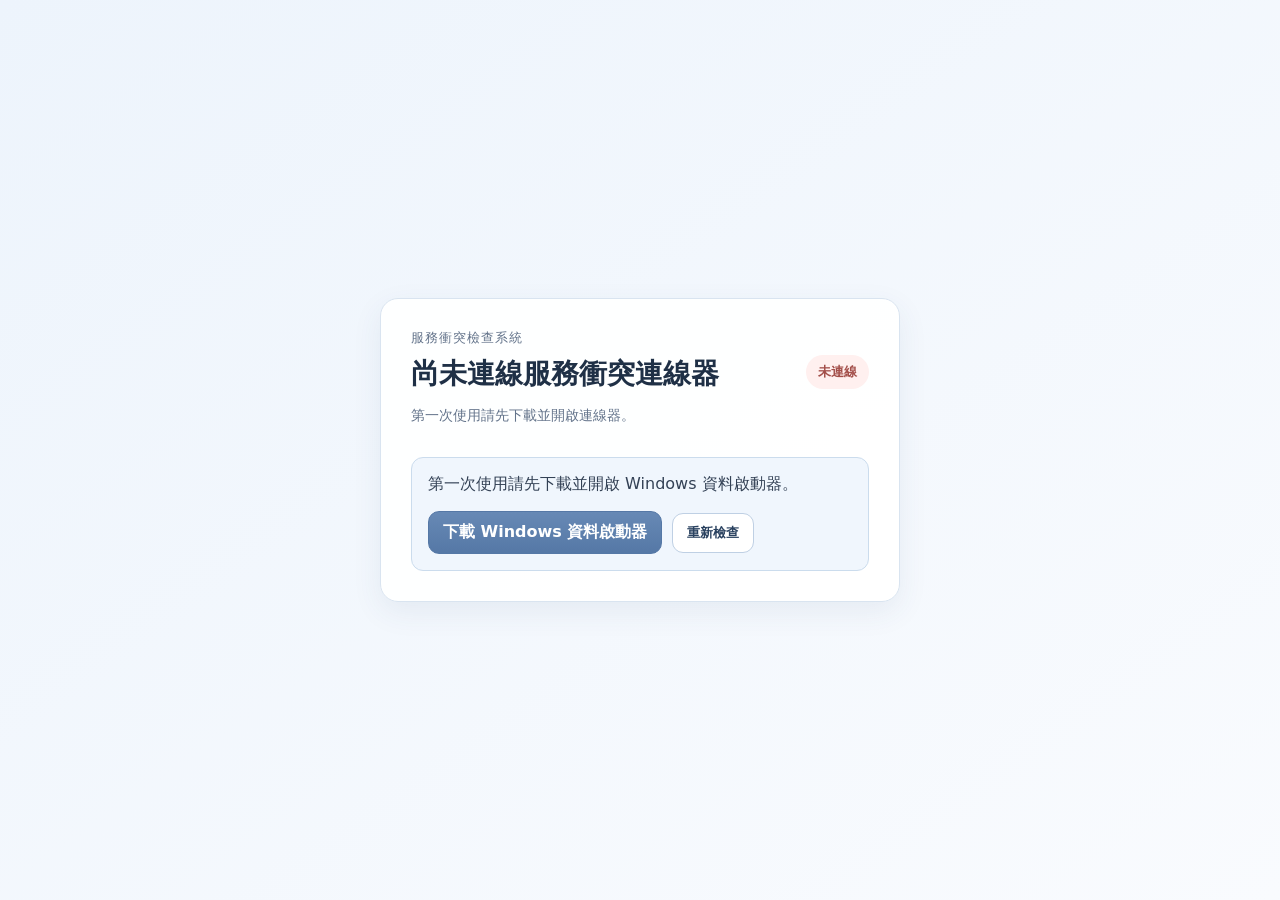
<file: index.html>
<!doctype html>
<html lang="zh-Hant">
<head>
  <meta charset="utf-8">
  <meta name="viewport" content="width=device-width,initial-scale=1">
  <title>服務衝突檢查系統</title>
  <link rel="stylesheet" href="./style.css">
  <script src="./config.js"></script>
</head>
<body>
<section id="authScreen" class="auth-screen">

  <div id="connectorPage" class="auth-page">
    <div class="auth-card auth-card-wide">
      <div class="auth-brand">服務衝突檢查系統</div>

      <div class="auth-status-row">
        <div>
          <h1 id="connectorStepTitle">正在檢查資料啟動器</h1>
          <p id="connectorStepText" class="muted">請稍候…</p>
        </div>
        <div id="authConnectorBadge" class="badge wait">檢查中</div>
      </div>

      <div id="connectorDownloadBox" class="connector-download-box hidden">
        <p>第一次使用請先下載並開啟 Windows 資料啟動器。</p>
        <div class="install-actions">
          <a class="download-btn"
             href="https://github.com/BiuBiuSmile/service-conflict-web-starter/releases/latest/download/ServiceConflictConnector.exe">
            下載 Windows 資料啟動器
          </a>
          <button id="btnAuthRetryConnector">重新檢查</button>
        </div>
      </div>
    </div>
  </div>

  <div id="loginPage" class="auth-page hidden">
    <div class="auth-card auth-card-wide">
      <div class="auth-brand">服務衝突檢查系統</div>

      <div class="auth-mode-tabs">
        <button id="btnModeLogin" class="auth-mode-tab active" type="button">登入</button>
        <button id="btnModeRegister" class="auth-mode-tab" type="button">註冊</button>
      </div>

      <h1 id="authTitle">Email 登入</h1>
      <p id="authSubtitle" class="muted">請使用已完成信箱驗證的帳號登入</p>

      <label class="auth-label">
        Email
        <input id="authEmail" type="email" autocomplete="email" placeholder="name@example.com">
      </label>

      <label class="auth-label">
        密碼
        <input id="authPassword" type="password" autocomplete="current-password" placeholder="至少 8 個字元">
      </label>

      <div id="authPasswordConfirmWrap" class="hidden">
        <label class="auth-label">
          再次輸入密碼
          <input id="authPasswordConfirm" type="password" autocomplete="new-password" placeholder="請再次輸入密碼">
        </label>
      </div>

      <button id="btnAuthSubmit" class="primary auth-submit">登入</button>
      <button id="btnResendVerification" class="ghost auth-secondary hidden" type="button">重新寄送驗證信</button>
      <div id="authMessage" class="auth-message"></div>

      <div class="trial-note">
        <strong>新帳號可免費分析 3 次</strong>
        <span>第 4 次起需完成付費才能繼續使用。</span>
      </div>
    </div>
  </div>

</section>

<main id="appShell" class="wrap hidden">
  <section class="hero">
    <div>
      <div class="eyebrow">LOCAL CONNECTOR MODE</div>
      <h1>服務衝突檢查系統</h1>
    </div>
    <div class="hero-actions">
      <div id="connectorBadge" class="badge bad">資料啟動器未連線</div>
      <button id="btnAdmin" class="ghost hidden">管理者後台</button>
      <button id="btnLogout" class="ghost">登出</button>
    </div>
  </section>

  <section id="installPanel" class="install-card hidden">
    <div>
      <h2>需要安裝服務衝突連線器</h2>
      <p>第一次使用請下載並開啟連線器。安裝後會自動常駐，不需要使用 CMD。</p>
    </div>
    <div class="install-actions">
      <a id="downloadConnector" class="download-btn"
         href="https://github.com/BiuBiuSmile/service-conflict-web-starter/releases/latest/download/ServiceConflictConnector.exe">
        下載 Windows 連線器
      </a>
      <button id="btnRetryConnector">重新檢查連線</button>
    </div>
    <div class="install-help">
      <strong>第一次開啟：</strong>
      Windows 若顯示 SmartScreen，可按「其他資訊」→「仍要執行」。正式發布後建議再加入程式碼簽章。
    </div>
  </section>

  <section id="membershipPanel" class="membership-card">
    <div>
      <div class="card-kicker">MEMBERSHIP</div>
      <h2>使用方案</h2>
      <div id="membershipSummary" class="membership-summary">正在讀取會員狀態…</div>
    </div>
    <div class="membership-actions">
      <div id="trialBadge" class="membership-pill">免費試用：讀取中</div>
      <button id="btnPay" class="primary compact hidden" type="button">前往綠界付款</button>
    </div>
  </section>

  <section class="grid">
    <article class="card connection-card">
      <div class="card-title-row">
        <div>
          <div class="card-kicker">DATA SOURCE</div>
          <h2>資料連線</h2>
        </div>
        <div id="requiredLcmsBadge" class="mini-badge required">照管必須登入</div>
      </div>

      <div class="connection-list">
        <div class="connection-item">
          <div class="connection-icon">照</div>
          <div class="connection-copy">
            <strong>照管</strong>
            <div id="lcmsStatus" class="muted">尚未檢查</div>
          </div>
          <div class="btn-group">
            <button id="btnOpenLcms">登入照管</button>
            <button id="btnLcms">檢查狀態</button>
          </div>
        </div>

        <div class="connection-item">
          <div class="connection-icon secondary">仁</div>
          <div class="connection-copy">
            <strong>仁寶</strong>
            <div id="compalStatus" class="muted">尚未檢查</div>
          </div>
          <div class="btn-group">
            <button id="btnOpenCompal">登入仁寶</button>
            <button id="btnCompal">檢查狀態</button>
          </div>
        </div>
      </div>

      <div class="source-picker">
        <div class="source-picker-title">選擇個案來源</div>
        <div class="source-options">
          <label class="source-option">
            <input id="sourceCompal" type="radio" name="caseSource" value="compal" checked>
            <span class="source-option-body">
              <strong>使用仁寶</strong>
              <small>從已登入的仁寶頁面自動比對個案</small>
            </span>
          </label>
          <label class="source-option">
            <input id="sourceExcel" type="radio" name="caseSource" value="excel">
            <span class="source-option-body">
              <strong>上傳個案名單</strong>
              <small>Excel、CSV 或 TXT 第一欄放姓名</small>
            </span>
          </label>
        </div>
      </div>

      <div id="excelSourcePanel" class="case-list-upload hidden">
        <div class="case-list-head">
          <div>
            <strong>個案名單</strong>
            <div id="caseListStatus" class="muted">尚未上傳個案名單</div>
          </div>
          <button id="btnClearCaseList" class="ghost hidden" type="button">清除名單</button>
        </div>

        <label class="upload-box" for="caseListInput">
          <input id="caseListInput" type="file" accept=".xlsx,.xlsm,.csv,.txt">
          <span class="upload-title">選擇個案名單</span>
          <span class="muted">支援 Excel、CSV、TXT；第一欄放個案姓名即可</span>
        </label>

        <div id="caseListPreview" class="case-list-preview hidden"></div>
      </div>
    </article>

    <article class="card analysis-card">
      <div class="card-kicker">CONFLICT CHECK</div>
      <h2>衝突分析</h2>

      <div class="analysis-mode">
        <label class="mode-option">
          <input id="modeDay" type="radio" name="analysisMode" value="day" checked>
          <span>單日分析</span>
        </label>
        <label class="mode-option">
          <input id="modeMonth" type="radio" name="analysisMode" value="month">
          <span>整月分析</span>
        </label>
      </div>

      <div id="dayAnalysisFields">
        <label>
          日期
          <input id="dateInput" type="date">
        </label>
      </div>

      <div id="monthAnalysisFields" class="hidden">
        <label>
          月份
          <input id="monthInput" type="month">
        </label>
      </div>

      <div id="analysisRangeHint" class="muted analysis-range-hint"></div>
      <button id="btnAnalyze" class="primary">開始抓取並分析</button>
    </article>
  </section>

  <section class="card">
    <div class="section-head">
      <h2>分析結果</h2>
      <button id="btnDemo" class="ghost">載入示範資料</button>
    </div>
    <div id="summary" class="summary">尚未分析</div>
    <div id="results"></div>
  </section>

  <section class="card">
    <h2>連線記錄</h2>
    <pre id="log"></pre>
  </section>
</main>
<script src="./app.js"></script>
</body>
</html>
</file>
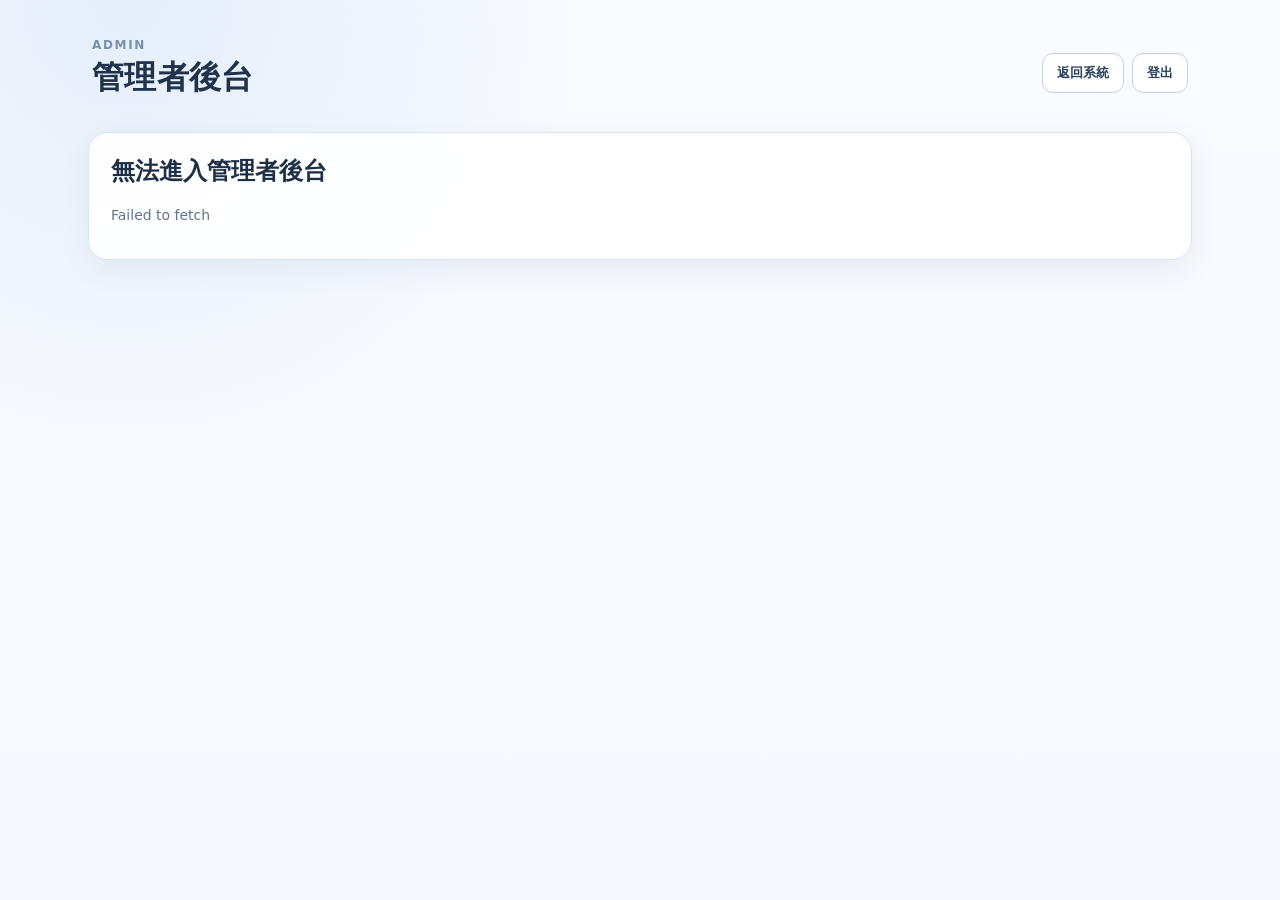
<file: admin.html>
<!doctype html>
<html lang="zh-Hant">
<head>
  <meta charset="utf-8">
  <meta name="viewport" content="width=device-width,initial-scale=1">
  <title>管理者後台｜服務衝突檢查系統</title>
  <link rel="stylesheet" href="./style.css">
  <script src="./config.js"></script>
</head>
<body>
<main class="wrap">
  <section class="hero">
    <div>
      <div class="eyebrow">ADMIN</div>
      <h1>管理者後台</h1>
    </div>
    <div class="btn-group">
      <button id="btnBack">返回系統</button>
      <button id="btnAdminLogout">登出</button>
    </div>
  </section>

  <section id="adminDenied" class="card hidden">
    <h2>無法進入管理者後台</h2>
    <p id="adminDeniedText" class="muted"></p>
  </section>

  <div id="adminContent" class="hidden">
    <section class="card">
      <div class="section-head">
        <div>
          <div class="card-kicker">MEMBERS</div>
          <h2>會員管理</h2>
        </div>
        <button id="btnRefreshUsers">重新整理</button>
      </div>
      <div class="admin-summary-bar">
        <div class="admin-summary-item">
          <span class="admin-summary-label">會員總數</span>
          <strong id="memberCount">0</strong>
        </div>
        <div class="admin-summary-item">
          <span class="admin-summary-label">付費會員</span>
          <strong id="paidCount">0</strong>
        </div>
        <div class="admin-summary-item">
          <span class="admin-summary-label">試用中</span>
          <strong id="trialCount">0</strong>
        </div>
      </div>
      <div class="issue-table-wrap admin-table-wrap">
        <table class="issue-table admin-table">
          <thead>
            <tr>
              <th>Email</th>
              <th>信箱</th>
              <th>試用</th>
              <th>付費期限</th>
              <th>權限</th>
              <th>狀態</th>
              <th>操作</th>
            </tr>
          </thead>
          <tbody id="userRows"></tbody>
        </table>
      </div>
    </section>

    <section class="card">
      <div class="section-head">
        <div>
          <div class="card-kicker">PAYMENTS</div>
          <h2>付款紀錄</h2>
          <p class="muted payment-admin-note">可使用「商店訂單編號」到綠界 Stage／正式後台精準搜尋訂單。</p>
        </div>
        <button id="btnRefreshPayments">重新整理付款</button>
      </div>

      <div class="admin-summary-bar payment-summary-bar">
        <div class="admin-summary-item">
          <span class="admin-summary-label">付款紀錄</span>
          <strong id="paymentCount">0</strong>
        </div>
        <div class="admin-summary-item">
          <span class="admin-summary-label">已付款</span>
          <strong id="paymentPaidCount">0</strong>
        </div>
        <div class="admin-summary-item">
          <span class="admin-summary-label">待付款／未回呼</span>
          <strong id="paymentPendingCount">0</strong>
        </div>
      </div>

      <div class="issue-table-wrap admin-table-wrap">
        <table class="issue-table admin-table payment-table">
          <thead>
            <tr>
              <th>建立時間</th>
              <th>使用者</th>
              <th>金額</th>
              <th>商店訂單編號</th>
              <th>綠界交易編號</th>
              <th>付款狀態</th>
              <th>付款時間</th>
            </tr>
          </thead>
          <tbody id="paymentRows"></tbody>
        </table>
      </div>
    </section>
  </div>
</main>
<script src="./admin.js"></script>
</body>
</html>
</file>
<file: style.css>
*{box-sizing:border-box}
:root{
  font-family:system-ui,-apple-system,BlinkMacSystemFont,"Segoe UI","Noto Sans TC",sans-serif;
  color:#172033;background:#f4f7fb
}
body{margin:0}
.wrap{max-width:1100px;margin:auto;padding:28px}
.hero,.status-row,.section-head{display:flex;align-items:center;justify-content:space-between;gap:18px}
.hero{margin-bottom:22px}
h1{font-size:32px;margin:4px 0 8px}
h2{margin-top:0}
.eyebrow{font-size:12px;letter-spacing:.16em;color:#64748b}
.grid{display:grid;grid-template-columns:1fr 1fr;gap:18px}
.card,.install-card{
  background:white;border:1px solid #e3e8f0;border-radius:16px;
  padding:20px;margin-bottom:18px;box-shadow:0 4px 18px rgba(18,31,53,.05)
}
.install-card{border:1px solid #bfdbfe;background:#eff6ff}
.install-card h2{margin-bottom:6px}
.install-card p{margin:0;color:#475569}
.install-actions{display:flex;gap:10px;align-items:center;margin-top:16px;flex-wrap:wrap}
.install-help{margin-top:14px;font-size:13px;color:#64748b}
.hidden{display:none}
.status-row{padding:12px 0;border-bottom:1px solid #eef2f7}
.status-row:last-child{border-bottom:0}
button,.download-btn{
  border:1px solid #cdd6e2;background:white;border-radius:10px;
  padding:10px 14px;cursor:pointer;font-weight:700;text-decoration:none;color:#172033
}
.download-btn{background:#2563eb;color:white;border-color:#2563eb}
button.primary{width:100%;margin-top:14px;background:#1d4ed8;color:white;border-color:#1d4ed8}
button.ghost{background:#f8fafc}
button:disabled{opacity:.5;cursor:not-allowed}
input{display:block;width:100%;margin-top:8px;padding:10px;border:1px solid #ccd5e0;border-radius:10px}
.badge{padding:8px 12px;border-radius:999px;font-weight:700;font-size:13px}
.badge.good{background:#dcfce7;color:#166534}
.badge.bad{background:#fee2e2;color:#991b1b}
.badge.wait{background:#fef3c7;color:#92400e}
.muted,.hint{color:#64748b;font-size:14px}
.summary{padding:14px;border-radius:12px;background:#f8fafc;margin-bottom:12px}
.conflict{border-left:4px solid #dc2626;background:#fff7f7;padding:14px;margin:10px 0;border-radius:8px}
.ok{border-left-color:#16a34a;background:#f4fff6}
.btn-group{display:flex;gap:8px;flex-wrap:wrap}
pre{white-space:pre-wrap;background:#0f172a;color:#cbd5e1;border-radius:12px;padding:14px;min-height:110px;max-height:250px;overflow:auto}
@media(max-width:760px){
  .grid{grid-template-columns:1fr}
  .hero{align-items:flex-start;flex-direction:column}
}


.issue-table-wrap{
  width:100%;
  overflow-x:auto;
  border:1px solid #e2e8f0;
  border-radius:12px;
  background:#fff;
}
.issue-table{
  width:100%;
  border-collapse:collapse;
  min-width:980px;
  font-size:14px;
}
.issue-table th{
  background:#f8fafc;
  color:#334155;
  text-align:left;
  padding:12px 10px;
  border-bottom:1px solid #dbe3ed;
  white-space:nowrap;
  position:sticky;
  top:0;
  z-index:1;
}
.issue-table td{
  padding:12px 10px;
  border-bottom:1px solid #edf2f7;
  vertical-align:top;
  line-height:1.55;
}
.issue-table tbody tr:hover{
  background:#fafcff;
}
.issue-table tbody tr:last-child td{
  border-bottom:0;
}
.issue-badge{
  display:inline-block;
  padding:4px 8px;
  border-radius:999px;
  background:#fee2e2;
  color:#991b1b;
  font-weight:700;
  white-space:nowrap;
}
.col-no{
  width:48px;
  text-align:center;
  color:#64748b;
}
.col-type{width:140px}
.col-subject{width:120px;font-weight:700}
.col-date{width:105px;white-space:nowrap}
.col-minutes{width:80px;white-space:nowrap}
.col-detail{min-width:440px}
.col-detail strong{
  display:inline-block;
  width:18px;
}
.detail-gap{
  height:6px;
}
@media(max-width:760px){
  .issue-table{
    min-width:860px;
  }
}


.hero-actions{display:flex;align-items:center;gap:10px;flex-wrap:wrap}

.auth-screen{
  min-height:100vh;
  display:flex;
  align-items:center;
  justify-content:center;
  padding:24px;
}
.auth-card{
  width:min(430px,100%);
  background:#fff;
  border:1px solid #e3e8f0;
  border-radius:18px;
  padding:30px;
  box-shadow:0 12px 36px rgba(18,31,53,.10);
}
.auth-brand{
  font-size:13px;
  color:#64748b;
  letter-spacing:.08em;
  margin-bottom:8px;
}
.auth-card h1{font-size:28px;margin:0 0 6px}
.auth-label{display:block;margin-top:16px;font-weight:700}
.auth-label input{margin-top:7px}
.auth-submit{margin-top:20px}
.auth-message{
  min-height:22px;
  margin-top:12px;
  color:#b91c1c;
  font-size:14px;
}

.admin-form-grid{
  display:grid;
  grid-template-columns:1fr 1fr 180px;
  gap:14px;
}
.admin-form-grid label{font-weight:700}
.admin-form-grid select{
  display:block;
  width:100%;
  margin-top:8px;
  padding:10px;
  border:1px solid #ccd5e0;
  border-radius:10px;
  background:#fff;
}
.admin-create{max-width:180px}
.admin-table select{
  padding:7px 9px;
  border:1px solid #ccd5e0;
  border-radius:8px;
  background:#fff;
}
.danger-btn{
  color:#b91c1c;
  border-color:#fecaca;
  background:#fff7f7;
}
@media(max-width:760px){
  .admin-form-grid{grid-template-columns:1fr}
}


.auth-card-wide{width:min(520px,100%)}
.auth-status-row{
  display:flex;
  align-items:flex-start;
  justify-content:space-between;
  gap:18px;
}
.auth-status-row h1{margin-top:0}
.connector-download-box{
  margin-top:18px;
  padding:16px;
  border:1px solid #bfdbfe;
  border-radius:12px;
  background:#eff6ff;
}
.connector-download-box p{
  margin:0;
  color:#334155;
}


.auth-page{
  width:100%;
  display:flex;
  align-items:center;
  justify-content:center;
}
.auth-page.hidden{display:none}
.auth-screen{
  min-height:100vh;
  overflow:hidden;
}


/* 登入/Connector 畫面切換：hidden 必須完全覆蓋 auth-screen 的 flex */
.auth-screen.hidden{
  display:none !important;
}
#appShell.hidden{
  display:none !important;
}
.auth-page.hidden{
  display:none !important;
}

/* 主系統登入後直接從頁面頂端開始，不保留前一頁高度 */
#appShell{
  min-height:auto;
}


.analysis-mode{
  display:flex;
  gap:10px;
  margin-bottom:14px;
}
.mode-option{
  display:flex;
  align-items:center;
  gap:8px;
  flex:1;
  padding:11px 12px;
  border:1px solid #d8e0ea;
  border-radius:10px;
  background:#f8fafc;
  font-weight:700;
  cursor:pointer;
}
.mode-option input{
  display:inline-block;
  width:auto;
  margin:0;
}
.mode-option:has(input:checked){
  border-color:#2563eb;
  background:#eff6ff;
  color:#1d4ed8;
}
.analysis-range-hint{
  margin-top:10px;
}
@media(max-width:520px){
  .analysis-mode{flex-direction:column}
}


.case-list-upload{
  margin-top:16px;
  padding-top:16px;
  border-top:1px solid #eef2f7;
}
.case-list-head{
  display:flex;
  align-items:flex-start;
  justify-content:space-between;
  gap:12px;
  margin-bottom:10px;
}
.upload-box{
  display:flex;
  flex-direction:column;
  align-items:center;
  justify-content:center;
  gap:5px;
  min-height:92px;
  padding:16px;
  border:1.5px dashed #cbd5e1;
  border-radius:12px;
  background:#f8fafc;
  cursor:pointer;
  text-align:center;
}
.upload-box:hover{
  border-color:#2563eb;
  background:#eff6ff;
}
.upload-box input{
  display:none;
}
.upload-title{
  font-weight:800;
  color:#1d4ed8;
}
.case-list-preview{
  margin-top:10px;
  padding:10px 12px;
  border-radius:10px;
  background:#f8fafc;
  color:#475569;
  font-size:13px;
  line-height:1.6;
}


/* ===== Warm blue refresh ===== */
:root{
  --wb-bg:#f5f8fc;
  --wb-surface:#ffffff;
  --wb-surface-soft:#f8fbff;
  --wb-primary:#587aa8;
  --wb-primary-deep:#3f628f;
  --wb-primary-soft:#eaf2fb;
  --wb-border:#d9e4f0;
  --wb-border-strong:#bfd0e4;
  --wb-text:#1f3046;
  --wb-muted:#6f8095;
  --wb-good-bg:#e9f7ef;
  --wb-good:#2f7552;
  --wb-danger-bg:#fff0ef;
  --wb-danger:#a34e49;
  --wb-shadow:0 10px 30px rgba(56,82,116,.08);
}
body{
  color:var(--wb-text);
  background:
    radial-gradient(circle at 10% 0%, rgba(189,214,240,.34), transparent 31%),
    linear-gradient(180deg,#f8fbff 0%,var(--wb-bg) 100%);
  min-height:100vh;
}
.wrap{max-width:1160px;padding:30px 28px 44px}
.hero{padding:8px 4px 2px}
.hero h1{color:#20334b;letter-spacing:.01em}
.eyebrow,.card-kicker{color:#7890ad;font-weight:800;letter-spacing:.14em}
.card-kicker{font-size:11px;margin-bottom:5px}
.card,.install-card,.auth-card{
  border:1px solid var(--wb-border);
  box-shadow:var(--wb-shadow);
  background:rgba(255,255,255,.96);
}
.card{border-radius:20px;padding:22px}
.grid{gap:20px}
.card-title-row{display:flex;align-items:flex-start;justify-content:space-between;gap:14px}
.card-title-row h2{margin-bottom:0}
.connection-list{margin-top:12px;border:1px solid #e6edf5;border-radius:16px;overflow:hidden;background:#fbfdff}
.connection-item{display:grid;grid-template-columns:42px 1fr auto;align-items:center;gap:12px;padding:15px 14px;border-bottom:1px solid #e8eef5}
.connection-item:last-child{border-bottom:0}
.connection-icon{width:38px;height:38px;border-radius:12px;display:grid;place-items:center;background:#dfeafa;color:#365d8d;font-weight:900}
.connection-icon.secondary{background:#edf1f8;color:#5d708a}
.connection-copy strong{font-size:16px}
button,.download-btn{border-color:var(--wb-border-strong);color:#29415f;background:#fff;border-radius:11px;transition:.18s ease}
button:hover,.download-btn:hover{border-color:#8ca9c9;transform:translateY(-1px);box-shadow:0 5px 14px rgba(66,94,130,.09)}
button.primary,.download-btn{background:linear-gradient(180deg,#6789b5 0%,#5578a6 100%);border-color:#5578a6;color:#fff}
button.ghost{background:#f7faff}
.badge.good,.mini-badge.ready{background:var(--wb-good-bg);color:var(--wb-good)}
.badge.bad{background:var(--wb-danger-bg);color:var(--wb-danger)}
.badge.wait{background:#fff5df;color:#8d6b32}
.mini-badge{padding:7px 10px;border-radius:999px;font-size:12px;font-weight:800;white-space:nowrap}
.mini-badge.required{background:#edf3fb;color:#52739b;border:1px solid #d9e5f2}
.source-picker{margin-top:18px;padding-top:18px;border-top:1px solid #e8eef5}
.source-picker-title{font-weight:800;margin-bottom:10px;color:#344b68}
.source-options{display:grid;grid-template-columns:1fr 1fr;gap:10px}
.source-option{position:relative;display:block;cursor:pointer}
.source-option input{position:absolute;opacity:0;pointer-events:none}
.source-option-body{display:flex;flex-direction:column;gap:3px;min-height:74px;padding:14px;border:1px solid var(--wb-border);border-radius:14px;background:#fbfdff;transition:.18s ease}
.source-option-body strong{color:#304966}
.source-option-body small{color:var(--wb-muted);line-height:1.45}
.source-option input:checked + .source-option-body{border-color:#86a8cd;background:#edf5ff;box-shadow:0 0 0 3px rgba(117,157,202,.10)}
.source-option input:checked + .source-option-body strong{color:#365f91}
.case-list-upload{border-top:0;margin-top:12px;padding:14px;border:1px solid #dfe8f2;border-radius:14px;background:#f9fcff}
.upload-box{border-color:#b9cce1;background:#f8fbff}
.upload-box:hover{border-color:#7398c3;background:#eef6ff}
.upload-title{color:#4c75a5}
.analysis-mode{background:#f5f8fc;padding:5px;border-radius:13px}
.mode-option{border:0;background:transparent;border-radius:10px;justify-content:center;color:#60758d}
.mode-option:has(input:checked){background:#fff;color:#426b9c;box-shadow:0 3px 10px rgba(62,91,128,.10);border:0}
input{border-color:#cddae8;background:#fbfdff;color:#263d5a}
input:focus{outline:none;border-color:#779cc6;box-shadow:0 0 0 3px rgba(112,153,199,.12)}
.summary{background:#f4f8fd;border:1px solid #e1eaf4;color:#425b77}
.issue-table-wrap{border-color:#dce6f0}
.issue-table th{background:#f3f7fc;color:#425a75}
.issue-table tbody tr:hover{background:#f8fbff}
.issue-badge{background:#fff0ef;color:#9c4a48}
pre{background:#16243a;color:#d5e2f1;border:1px solid #263a56}
.auth-screen{background:linear-gradient(145deg,#edf4fc,#f9fbfe)}
.connector-download-box{background:#f0f6fd;border-color:#cbdced}
@media(max-width:760px){
  .connection-item{grid-template-columns:38px 1fr}.connection-item .btn-group{grid-column:1/-1;justify-content:flex-end}
  .source-options{grid-template-columns:1fr}
}


/* 照管未登入時，分析按鈕保持鎖定 */
#btnAnalyze:disabled{
  background:#c9d6e8 !important;
  border-color:#c9d6e8 !important;
  color:#ffffff !important;
  opacity:1;
  cursor:not-allowed;
  box-shadow:none;
}
#btnAnalyze:not(:disabled){
  background:linear-gradient(135deg,#7898c4 0%,#5f7fae 100%);
  border-color:#6d8db9;
  box-shadow:0 8px 18px rgba(95,127,174,.18);
}


/* v0.6.0 會員與付費 */
.auth-mode-tabs{
  display:grid;
  grid-template-columns:1fr 1fr;
  gap:8px;
  padding:5px;
  margin-bottom:20px;
  border-radius:12px;
  background:#edf3fb;
}
.auth-mode-tab{
  border:0;
  background:transparent;
  color:#60728d;
}
.auth-mode-tab.active{
  background:#fff;
  color:#365f94;
  box-shadow:0 2px 8px rgba(74,105,145,.12);
}
.auth-secondary{
  width:100%;
  margin-top:9px;
}
.trial-note{
  display:flex;
  flex-direction:column;
  gap:3px;
  margin-top:18px;
  padding:13px 14px;
  border-radius:12px;
  background:#eef5ff;
  color:#425d7c;
  font-size:13px;
}
.membership-card{
  display:flex;
  justify-content:space-between;
  align-items:center;
  gap:18px;
  padding:18px 20px;
  margin-bottom:18px;
  background:linear-gradient(135deg,#f8fbff 0%,#eef5ff 100%);
  border:1px solid #d7e4f4;
  border-radius:16px;
  box-shadow:0 5px 18px rgba(64,92,126,.06);
}
.membership-card h2{
  margin:2px 0 6px;
}
.membership-summary{
  color:#61728a;
  font-size:14px;
}
.membership-actions{
  display:flex;
  align-items:center;
  gap:10px;
  flex-wrap:wrap;
  justify-content:flex-end;
}
.membership-pill{
  padding:8px 12px;
  border-radius:999px;
  font-weight:800;
  font-size:13px;
  background:#eef5ff;
  color:#46688f;
}
.membership-pill.trial{background:#eaf3ff;color:#3e6595}
.membership-pill.paid{background:#e8f7ef;color:#27704b}
.membership-pill.expired{background:#fff0ef;color:#9d4f49}
button.primary.compact{
  width:auto;
  margin-top:0;
}
@media(max-width:760px){
  .membership-card{
    align-items:flex-start;
    flex-direction:column;
  }
  .membership-actions{
    width:100%;
    justify-content:flex-start;
  }
}


/* 會員方案卡片 v2 */
.membership-card{
  align-items:stretch;
}
.membership-card > div:first-child{
  flex:1;
  min-width:0;
}
.membership-summary{
  margin-top:10px;
  color:inherit;
}
.plan-box{
  padding:16px 17px;
  border-radius:15px;
  border:1px solid #dbe6f2;
  background:rgba(255,255,255,.78);
  box-shadow:inset 0 1px 0 rgba(255,255,255,.85);
}
.plan-box.plan-paid{
  background:linear-gradient(135deg,#f7fcf9 0%,#eef8f3 100%);
  border-color:#d3eadd;
}
.plan-box.plan-trial{
  background:linear-gradient(135deg,#f9fbff 0%,#eef5fd 100%);
}
.plan-box.plan-expired{
  background:linear-gradient(135deg,#fffafa 0%,#fff2f1 100%);
  border-color:#f0d6d3;
}
.plan-topline{
  display:flex;
  align-items:flex-start;
  justify-content:space-between;
  gap:14px;
}
.plan-name{
  font-size:17px;
  font-weight:900;
  color:#294460;
  letter-spacing:.01em;
}
.plan-subtitle{
  margin-top:4px;
  font-size:13px;
  line-height:1.55;
  color:#718196;
}
.plan-status{
  flex:0 0 auto;
  padding:6px 10px;
  border-radius:999px;
  font-size:12px;
  font-weight:900;
  letter-spacing:.02em;
}
.plan-status.success{
  color:#2f7552;
  background:#e5f5ec;
  border:1px solid #cae8d7;
}
.plan-status.trial{
  color:#456f9f;
  background:#e8f2fd;
  border:1px solid #d2e3f6;
}
.plan-status.expired{
  color:#a4534e;
  background:#fdeceb;
  border:1px solid #f2d3d0;
}
.plan-meta{
  display:grid;
  grid-template-columns:repeat(2,minmax(0,1fr));
  gap:10px;
  margin-top:14px;
}
.plan-meta-item{
  display:flex;
  flex-direction:column;
  gap:4px;
  padding:10px 12px;
  border-radius:11px;
  background:rgba(255,255,255,.68);
  border:1px solid rgba(214,225,237,.8);
}
.plan-meta-label{
  font-size:11px;
  font-weight:800;
  color:#8492a5;
  letter-spacing:.06em;
}
.plan-meta-item strong{
  font-size:14px;
  color:#344c68;
  font-weight:900;
}
.membership-pill{
  align-self:flex-start;
}
.membership-pill.paid{
  border:1px solid #cae7d6;
  box-shadow:0 3px 10px rgba(48,117,82,.08);
}
@media(max-width:760px){
  .plan-meta{grid-template-columns:1fr}
  .plan-topline{align-items:flex-start}
}


/* 管理者後台 v2 */
.admin-summary-bar{
  display:grid;
  grid-template-columns:repeat(3,minmax(0,1fr));
  gap:12px;
  margin:14px 0 16px;
}
.admin-summary-item{
  padding:14px 16px;
  border:1px solid #dce7f2;
  border-radius:14px;
  background:linear-gradient(180deg,#fbfdff 0%,#f4f8fd 100%);
}
.admin-summary-label{
  display:block;
  font-size:11px;
  font-weight:800;
  letter-spacing:.08em;
  color:#8393a8;
  margin-bottom:4px;
}
.admin-summary-item strong{
  font-size:22px;
  color:#2f4b6d;
}
.admin-table-wrap{
  border-radius:15px;
  box-shadow:0 8px 20px rgba(59,83,113,.05);
}
.admin-table{
  min-width:1080px;
}
.admin-table th{
  padding:14px 12px;
  font-size:12px;
  letter-spacing:.04em;
  color:#62758e;
  background:#f5f8fc;
}
.admin-table td{
  padding:14px 12px;
  vertical-align:middle;
}
.admin-email-cell{
  display:flex;
  align-items:center;
  gap:10px;
  min-width:220px;
}
.admin-user-avatar{
  width:36px;
  height:36px;
  flex:0 0 36px;
  border-radius:11px;
  display:grid;
  place-items:center;
  font-weight:900;
  color:#3f638e;
  background:#e8f1fb;
  border:1px solid #d6e4f2;
}
.admin-row-sub{
  margin-top:2px;
  font-size:11px;
  color:#93a0b2;
}
.admin-status-badge,
.admin-role-badge,
.admin-account-badge{
  display:inline-flex;
  align-items:center;
  justify-content:center;
  white-space:nowrap;
  padding:6px 9px;
  border-radius:999px;
  font-size:12px;
  font-weight:800;
}
.admin-status-badge.verified{
  color:#2f7552;
  background:#e8f7ef;
  border:1px solid #cde8d8;
}
.admin-status-badge.pending{
  color:#8a6730;
  background:#fff5df;
  border:1px solid #f2dfb5;
}
.admin-role-badge.admin{
  color:#4e5f93;
  background:#eef0fb;
  border:1px solid #dadeef;
}
.admin-role-badge.user{
  color:#5f7188;
  background:#f2f5f8;
  border:1px solid #e0e6ec;
}
.admin-account-badge.enabled{
  color:#2f7552;
  background:#eaf7f0;
  border:1px solid #d0e9db;
}
.admin-account-badge.disabled{
  color:#a34e49;
  background:#fff0ef;
  border:1px solid #f0d6d3;
}
.trial-progress{
  min-width:112px;
}
.trial-progress-top{
  display:flex;
  justify-content:space-between;
  gap:8px;
  margin-bottom:6px;
  font-size:12px;
  font-weight:800;
  color:#4e6480;
}
.trial-progress-top .trial-active{color:#3f6e9e}
.trial-progress-top .trial-used{color:#a34e49}
.trial-progress-track{
  height:6px;
  overflow:hidden;
  border-radius:999px;
  background:#e9eef5;
}
.trial-progress-fill{
  height:100%;
  border-radius:999px;
  background:linear-gradient(90deg,#84a6cc,#5f82ae);
}
.admin-date-cell{
  display:flex;
  flex-direction:column;
  gap:2px;
  min-width:150px;
}
.admin-date-cell strong{
  font-size:13px;
  color:#314d6d;
  white-space:nowrap;
}
.admin-date-cell span{
  font-size:11px;
  color:#8b99aa;
}
.admin-action-group{
  display:flex;
  flex-wrap:wrap;
  gap:7px;
  min-width:250px;
}
.admin-action-btn{
  padding:8px 10px;
  border-radius:9px;
  font-size:12px;
  background:#fff;
  border:1px solid #cfdbea;
}
.admin-action-btn.primary-soft{
  color:#3f6796;
  background:#eef5fd;
  border-color:#d5e4f4;
}
.admin-action-btn.danger-soft{
  color:#9d504b;
  background:#fff4f3;
  border-color:#efd7d4;
}
.admin-action-btn.success-soft{
  color:#347253;
  background:#eef8f3;
  border-color:#d4eadd;
}
#btnRefreshUsers{
  background:#f7faff;
  border-color:#cbd9e8;
}
@media(max-width:760px){
  .admin-summary-bar{grid-template-columns:1fr}
  .admin-summary-item{padding:12px 14px}
}


/* 管理者刪除使用者 */
.admin-action-btn.delete-user{
  color:#a44742;
  background:#fff1f0;
  border-color:#efcfcc;
}
.admin-action-btn.delete-user:hover{
  color:#8f3935;
  background:#ffe8e6;
  border-color:#e7b8b4;
}
.admin-action-btn.delete-user.disabled,
.admin-action-btn.delete-user:disabled{
  color:#9aa6b5;
  background:#f3f5f7;
  border-color:#e1e6ec;
  cursor:not-allowed;
  box-shadow:none;
  transform:none;
  opacity:.72;
}


/* 管理者付款紀錄 */
.payment-admin-note{margin:4px 0 0}
.payment-summary-bar{margin-top:16px}
.payment-table{min-width:1120px}
.payment-time-cell{white-space:nowrap;color:#536a84}
.payment-order-cell{display:flex;align-items:center;gap:8px;min-width:230px}
.payment-order-cell code,.payment-table code{
  padding:5px 7px;border-radius:7px;background:#f3f6fa;color:#35506e;
  border:1px solid #e0e7ef;font-family:ui-monospace,SFMono-Regular,Consolas,monospace;font-size:12px
}
.copy-order-btn{padding:6px 8px;font-size:11px;border-radius:8px}
.payment-status-badge{
  display:inline-flex;padding:6px 9px;border-radius:999px;font-size:12px;font-weight:800;white-space:nowrap
}
.payment-status-badge.paid{color:#2f7552;background:#e8f7ef;border:1px solid #cde8d8}
.payment-status-badge.pending{color:#8a6730;background:#fff5df;border:1px solid #f2dfb5}
.payment-empty{text-align:center;color:#8190a3;padding:24px !important}
</file>
